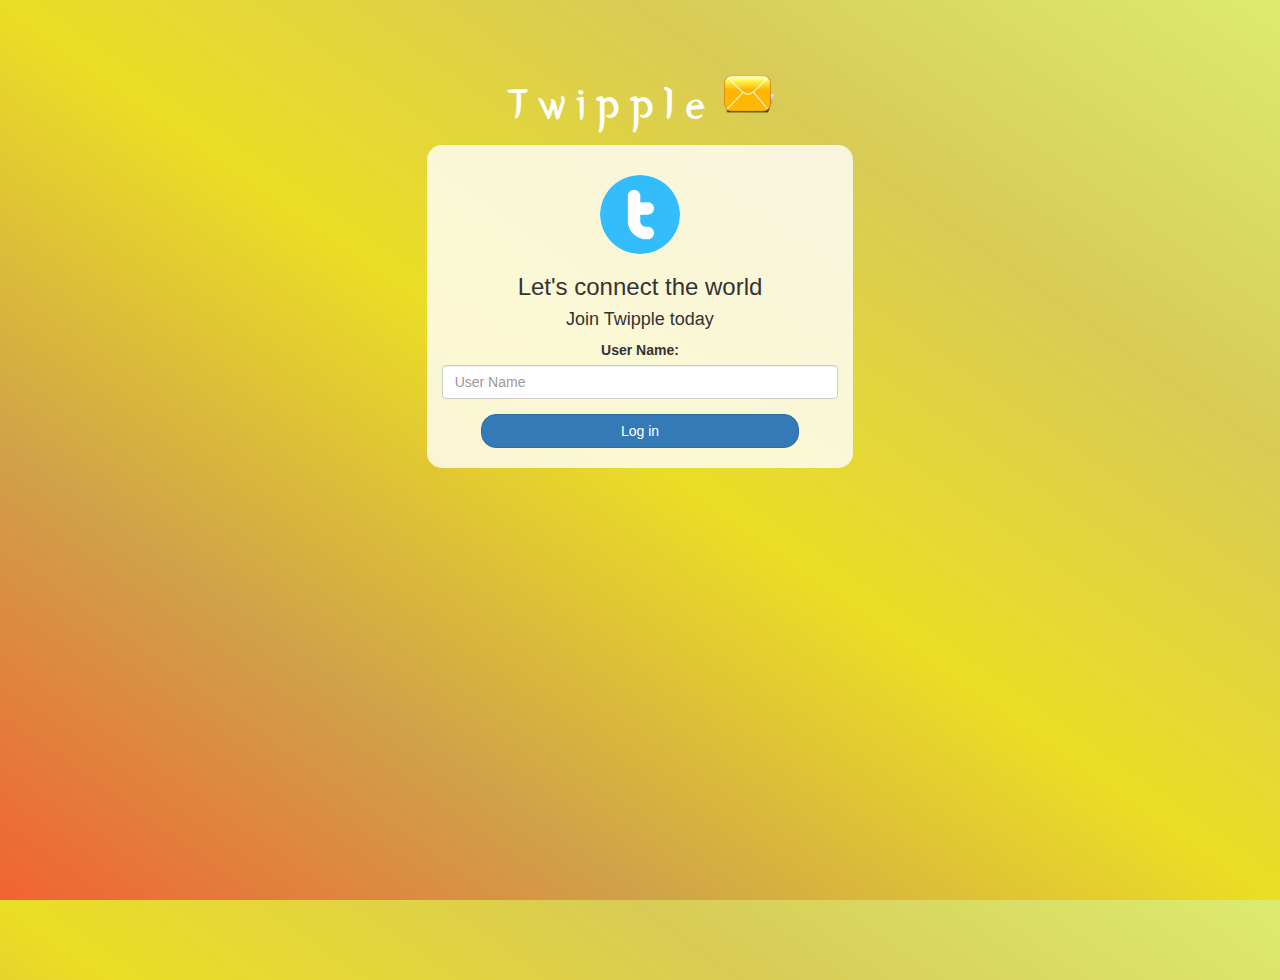
<file: index.html>
<!DOCTYPE html>
<html>
<head>
	<title>Twippler</title>
<link href="https://fonts.googleapis.com/css?family=Yeon+Sung&display=swap" rel="stylesheet"><meta name="viewport" content="width=device-width, initial-scale=1">

<link rel="stylesheet" href="https://maxcdn.bootstrapcdn.com/bootstrap/3.4.0/css/bootstrap.min.css">
<script src="https://ajax.googleapis.com/ajax/libs/jquery/3.4.1/jquery.min.js"></script>
<script src="https://maxcdn.bootstrapcdn.com/bootstrap/3.4.0/js/bootstrap.min.js"></script>

<link rel="stylesheet" type="text/css" href="style.css">
<script src="kwitter.js"></script>
</head>
<body>
<center>
	<h1 class="header">	
		Twipple	<sup>
	<img src="Mail logo.png">
	</sup>
</h1>
	<div class="col-lg-4 col-md-6 col-sm-6 col-xs-11 login_div">
	<img src="Twipple Logo.png" class="logo">
		<h3 >Let's connect the world</h3>
		<h4 >Join Twipple today</h4>
		<div class="form-group">
		  <label >User Name:</label>
		  <input type="text" id="user_name" class="form-control" placeholder="User Name">
		  

		</div>
		<button id="login_button" class="btn btn-primary" onclick="adduser()">Log in</button>
		<br><br>
	</div>
</center>
</body>
</html>
</file>
<file: style.css>
html, body
{
  height: 100%;
  margin: 0;
}

body
{
background-image: linear-gradient(to right top, #f16333, #d0a149, #ebde25, #d8cb56, #dceb6f);
}

.header
{
	color: white;font-family: 'Yeon Sung';font-size: 45px;letter-spacing: 10px;margin-top: 80px;
}
.header img
{
	width: 50px;margin-left: -15px;
}

.login_div
{
	background: rgba(255,255,255,0.8);float: none;border-radius: 15px;
}

.logo
{
	width: 80px;margin-top: 30px;border-radius: 40px;
}

#login_button
{
	width: 80%;border-radius: 15px;
}

.room_name
{
	cursor: pointer;
	font-size: 20px;
}


#logout
{
	font-size: 20px; float: right;
}


#output
{
	padding: 10px; width:80%;background: rgba(255,255,255,0.8);border-radius: 15px;
}

.input_div_room_page
{
	width: 80%;
}

.input_div label
{
	color: white;font-size: 20px;
}


.input_div_message_page
{
	position: fixed;bottom: 0px;width: 100%;background: rgba(255,255,255,0.8);
}
.input_div_message_page label
{
	color: black;
}
.input_div_message_page #msg
{
	width: 80%;
}
.input_div_message_page button
{
	margin-top: 15px;
	width: 50%; 
}
.color_white
{
	color: white
}

.user_tick
{
	width:20px;
}
.message_h4
{
	padding-left:5px;color:grey;
}
</file>
